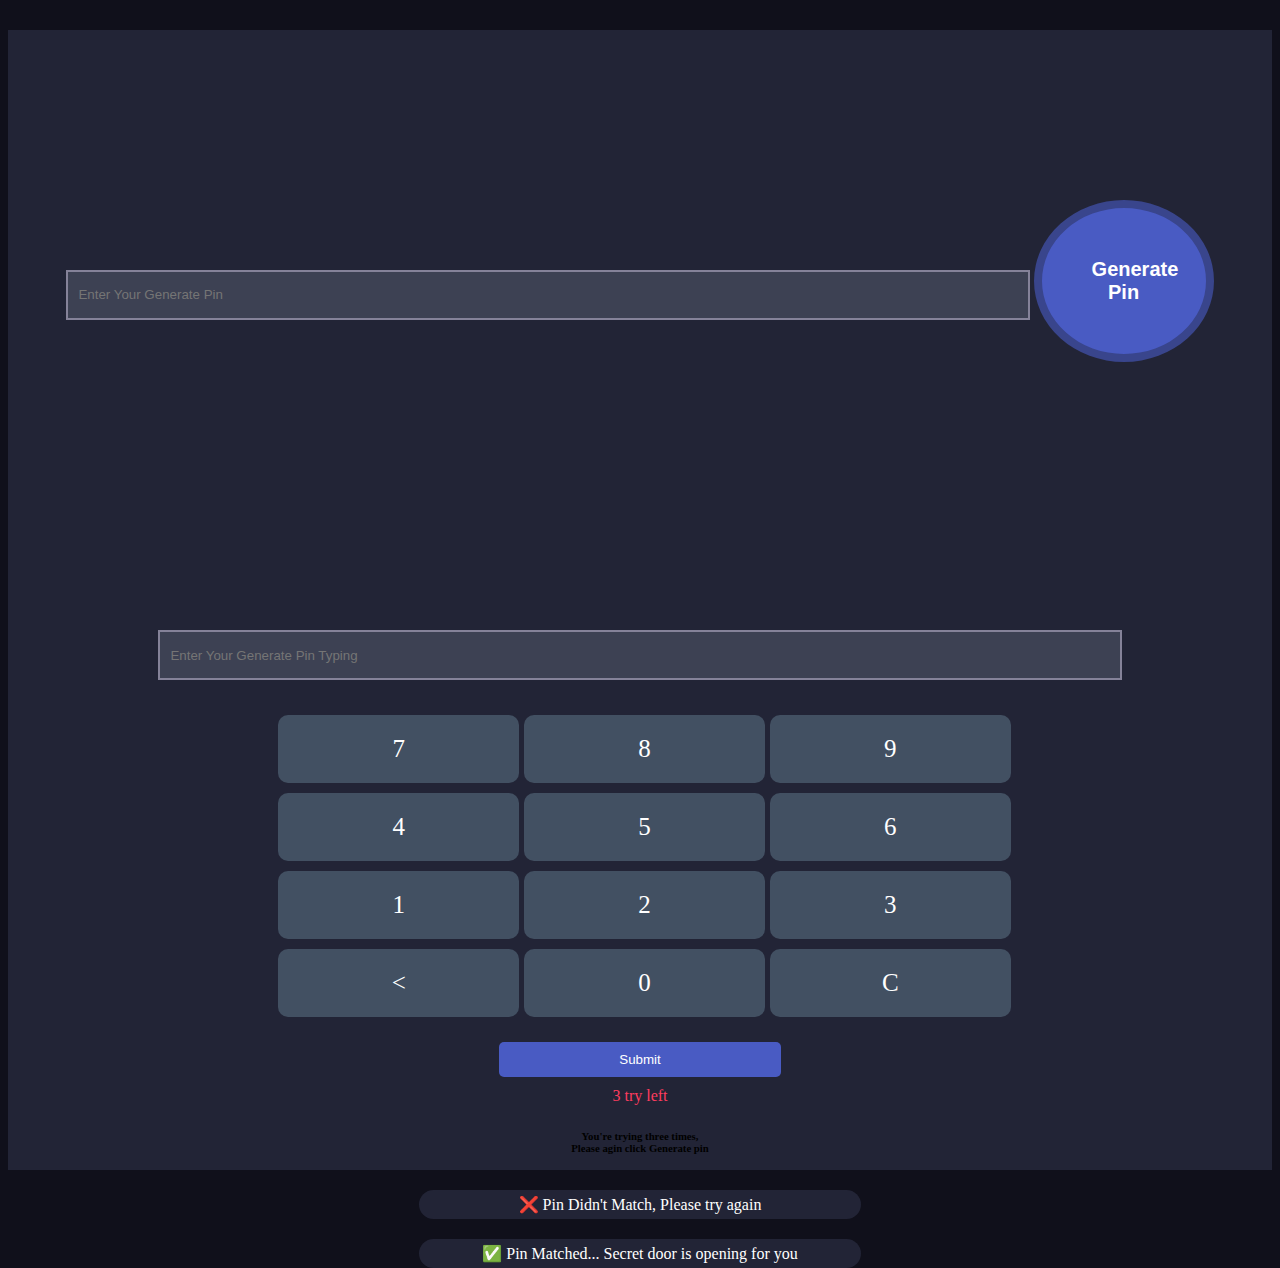
<file: index.html>
<!DOCTYPE html>
<html lang="en">
<head>
    <meta charset="UTF-8">
    <meta name="viewport" content="width=device-width, initial-scale=1.0">
    <title>Pin Generator</title>
    <link rel="stylesheet" href="https://stackpath.bootstrapcdn.com/bootstrap/4.5.0/css/bootstrap.min.css" integrity="sha384-9aIt2nRpC12Uk9gS9baDl411NQApFmC26EwAOH8WgZl5MYYxFfc+NcPb1dKGj7Sk" crossorigin="anonymous">
    <link rel="stylesheet" href="style.css">
</head>
<body>
    <div class="container">
        <div class="row">
            <div class="col-md-6">
                <div class="pin-generator half-width">
                    <input class="form-control" id="pin" type="text" placeholder="Enter Your Generate Pin" readonly>
                    <button class="generate-btn" id="creatPin">Generate Pin</button>
                </div>
            </div>
            <div class="col-md-6">
                <div class="input-section half-width">
                    <input class="form-control"  id="inputPin" type="text" placeholder="Enter Your Generate Pin Typing">
                    <div class="numbers">
                        <div class="calc-body">
                            <div class="calc-button-row">
                              <div class="button" onclick = "number(7)">7</div>
                              <div class="button" onclick = "number(8)">8</div>
                              <div class="button" onclick = "number(9)">9</div>
                            </div>
                            <div class="calc-button-row">
                              <div class="button" onclick = "number(4)">4</div>
                              <div class="button" onclick = "number(5)">5</div>
                              <div class="button" onclick = "number(6)">6</div>
                            </div>
                            <div class="calc-button-row">
                              <div class="button" onclick = "number(1)">1</div>
                              <div class="button" onclick = "number(2)">2</div>
                              <div class="button" onclick = "number(3)">3</div>
                            </div>
                            <div class="calc-button-row">
                                <div class="button" id="clearSpace"><</div>
                                <div class="button" onclick = "number(0)">0</div>
                                <div class="button" id="clear">C</div>
                            </div>
                            <div>
                                <button type="submit" id="submit" class="submit-btn">Submit</button>
                                <p class="action-left"><span id="tryLeft">3</span> try left</p>
                                <h6 class="text-center text-danger" id="notify">You're trying three times, <br>Please agin click Generate pin</h6>
                            </div>
                    </div>
                </div>
            </div>
        </div>
        <div class="notify-section">
            <p class="notify" id="wrongPinNotify">❌ Pin Didn't Match, Please try again</p>
            <p class="notify" id="rightPinNotify">✅ Pin Matched... Secret door is opening for you</p>
        </div>
    </div>
    <script>
        //creatPin
        document.getElementById("creatPin").addEventListener("click", function(){
            var creatPin = Math.round(1000+Math.random()*9000);
            document.getElementById("pin").value = creatPin;
        })
        //getNumber
        function number(num){
            var input = document.getElementById("inputPin");
            switch(num){
                case 1:
                    input.value += "1";
                    break;
                case 2:
                    input.value += "2";
                    break;
                case 3:
                    input.value += "3";
                    break;
                case 4:
                    input.value += "4";
                    break;
                case 5:
                    input.value += "5";
                    break;
                case 6:
                    input.value += "6";
                    break;
                case 7:
                    input.value += "7";
                    break;
                case 8:
                    input.value += "8";
                    break;
                case 9:
                    input.value += "9";
                    break;
                case 0:
                    input.value += "0";
                    break;
            }
        }
        //clearScreen
        document.getElementById("clear").addEventListener("click", function(){
            document.getElementById("inputPin").value = "";
        })

        //backSpace
        document.getElementById("clearSpace").addEventListener("click", function(){
            var input = document.getElementById("inputPin");
            var x = input.value;
            if(x.length > 0){
                x = x.substring(0, x.length-1)
                input.value = x;
            }
        })
        //pinMatherFunction
        document.getElementById("submit").addEventListener("click", function(){
            var input = document.getElementById("inputPin").value;
            var pin = document.getElementById("pin").value;
            if(input == '' || pin == ''){
                alert("please enter 4 digit pin or click generate pin");
            }
            else if(input == pin){
                display("rightPinNotify","block")
                display("wrongPinNotify","none")
                document.getElementById("inputPin").value = "";
                document.getElementById("pin").value = "";
            }
            else if(input != pin){   
                display("rightPinNotify","none")
                display("wrongPinNotify","block")
                document.getElementById("inputPin").value = "";
                var tryLeft = document.getElementById("tryLeft").innerText;
                var num = parseInt(tryLeft);
                var tryCount = num - 1;
                document.getElementById("tryLeft").innerText = tryCount;
                if(tryCount <= -1){
                    document.getElementById("tryLeft").innerText = 0;
                }
                else if(tryCount == 0){
                    document.getElementById("submit").style.display = "none";
                    var notify = document.getElementById("notify");
                    notify.style.display = "block";
                }
            }
        })
        document.getElementById("creatPin").addEventListener("click", function(){
            display("submit","block")
            document.getElementById("submit").style.margin = "auto";
            document.getElementById("submit").style.marginTop = "20px";
            display("notify","none")
            document.getElementById("tryLeft").innerText = 3;
            display("wrongPinNotify","none")
            display("rightPinNotify","none")
            document.getElementById("inputPin").value = "";
        })
        function display(id,property){
            document.getElementById(id).style.display = property;
        }
    </script>
</body>
</html>
</file>
<file: style.css>
*{
    box-sizing: border-box;
}
body {
    background: #10101B;
    height: 100vh;
}
.container {
    margin-top: 30px;
}

.half-width {
    height: 570px;
    background: #222436;
    padding: 30px;
    text-align: center;
}
.generate-btn{
    margin-top: 140px;
    width: 180px;
    padding: 50px;
    border-radius: 50%;
    border: 8px solid #39458C;
    background-color: #495BC3;
    color: #ffffff;
    font-weight: bold;
    font-size: 20px;
    text-align: center;
}
.generate-btn:focus{
    outline: none;
    box-shadow: none;
}

input[type='text']{
    background-color: #3D4153;
    padding: 10px 0px;
    color: #ffffff;
    width: 80%;
    margin: 0 auto;
    border: 2px solid #858299;
    height: 50px;
    padding: 10px;
}
input[type='text']:focus {
    background-color: #3D4153;
    color: #fff;
    font-size: 20px;
}
.numbers {
    margin: 30px 0;
}

.calc-typed {
margin-top: 20px;
font-size: 45px;
text-align: right;
color: #fff;
}

.calc-button-row {
width: 100%;
}

.button {
width: 20%;
background: #425062;
color: #fff;
padding: 20px 0;
margin: 5px;
display: inline-block;
font-size: 25px;
text-align: center;
vertical-align: middle;
margin-right: -4px;
border-radius: 10px;
cursor: pointer;
}
.blink-me {
color: #E0B612;
}
.submit-btn {
    border: none;
    margin-top: 20px;
    padding: 10px 120px;
    border-radius: 5px;
    background: #495BC3;
    color: #fff;
}
.notify {
    color: #fff;
    text-align: center;
    margin: 0 auto;
    background: #222436;
    margin-top: 20px;
    border-radius: 15px;
    padding: 5px 20px;
}
.notify-section{
    width: 35%;
    margin: 0 auto;
}
.action-left {
    color: #FF3C5F;
    margin-top: 10px;
}
</file>
